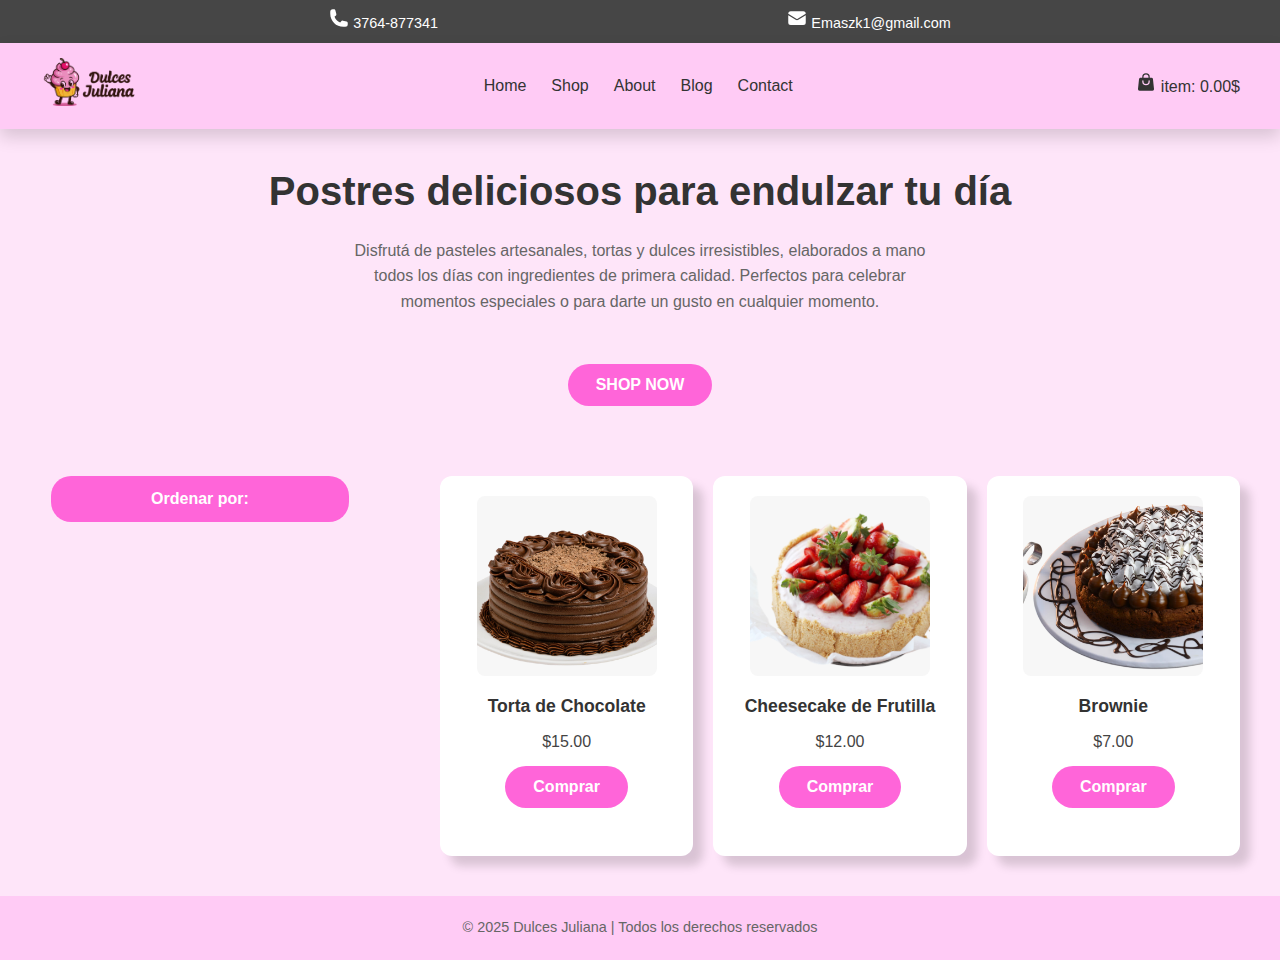
<file: index.html>
<!DOCTYPE html>
<html lang="es">

<head>
    <meta charset="UTF-8">
    <title>E-commerce de Postres</title>
    <link rel="stylesheet" href="Style.css">
    <link href="https://fonts.googleapis.com/css2?family=Nunito:wght@400;600&family=Poppins:wght@600;800&display=swap" rel="stylesheet">
</head>

<!-- Alt + Shift + f-->
<!-- Ctrol + Shift + p -->
<!-- Alt + left click -->

<body>
    <div class="grid">

        <header>
            <div class="over-header">
                <span>
                    <svg class="icon" xmlns="http://www.w3.org/2000/svg" viewBox="0 0 24 24" fill="currentColor"
                        class="size-6">
                        <path fill-rule="evenodd"
                            d="M1.5 4.5a3 3 0 0 1 3-3h1.372c.86 0 1.61.586 1.819 1.42l1.105 4.423a1.875 1.875 0 0 1-.694 1.955l-1.293.97c-.135.101-.164.249-.126.352a11.285 11.285 0 0 0 6.697 6.697c.103.038.25.009.352-.126l.97-1.293a1.875 1.875 0 0 1 1.955-.694l4.423 1.105c.834.209 1.42.959 1.42 1.82V19.5a3 3 0 0 1-3 3h-2.25C8.552 22.5 1.5 15.448 1.5 6.75V4.5Z"
                            clip-rule="evenodd" />
                    </svg>
                    3764-877341</span>
                <span>
                    <svg class="icon" xmlns="http://www.w3.org/2000/svg" viewBox="0 0 24 24" fill="currentColor"
                        class="size-6">
                        <path
                            d="M1.5 8.67v8.58a3 3 0 0 0 3 3h15a3 3 0 0 0 3-3V8.67l-8.928 5.493a3 3 0 0 1-3.144 0L1.5 8.67Z" />
                        <path
                            d="M22.5 6.908V6.75a3 3 0 0 0-3-3h-15a3 3 0 0 0-3 3v.158l9.714 5.978a1.5 1.5 0 0 0 1.572 0L22.5 6.908Z" />
                    </svg>

                    Emaszk1@gmail.com</span>
            </div>

            <nav class="header-nav">
                <a href="index.html">
                    <img src="Sources/logo.png" class="logo" alt="Logo">
                </a>
                <ul class="menu">
                    <li><a href="#">Home</a></li>
                    <li><a href="#">Shop</a></li>
                    <li><a href="#">About</a></li>
                    <li><a href="#">Blog</a></li>
                    <li><a href="#">Contact</a></li>
                </ul>
                <span class="cart">
                    <svg class="icon" xmlns="http://www.w3.org/2000/svg" viewBox="0 0 24 24" fill="currentColor"
                        class="size-6">
                        <path fill-rule="evenodd"
                            d="M7.5 6v.75H5.513c-.96 0-1.764.724-1.865 1.679l-1.263 12A1.875 1.875 0 0 0 4.25 22.5h15.5a1.875 1.875 0 0 0 1.865-2.071l-1.263-12a1.875 1.875 0 0 0-1.865-1.679H16.5V6a4.5 4.5 0 1 0-9 0ZM12 3a3 3 0 0 0-3 3v.75h6V6a3 3 0 0 0-3-3Zm-3 8.25a3 3 0 1 0 6 0v-.75a.75.75 0 0 1 1.5 0v.75a4.5 4.5 0 1 1-9 0v-.75a.75.75 0 0 1 1.5 0v.75Z"
                            clip-rule="evenodd" />
                    </svg>

                    item: 0.00$
                </span>
            </nav>

            <h1 class="title">Postres deliciosos para endulzar tu día  </h1>
            <p class="description">Disfrutá de pasteles artesanales, tortas y dulces irresistibles, elaborados a mano todos los días con ingredientes de primera calidad. Perfectos para celebrar momentos especiales o para darte un gusto en cualquier momento.</p>
            <div class="button">
                <button>SHOP NOW</button>
            </div>
        </header>

        <aside>
            <div class="dropdown">
                <button class="dropbtn">Ordenar por: </button>
                <div class="dropdown-content">
                    <a href="listado_tabla.html">Forma de tabla</a>
                    <a href="index.html">Forma de box</a>
                </div>
            </div>

        </aside>

        <main>
            <section class="products">
                <div class="card">
                    <a href="producto_torta.html">
                        <div class="img-container">
                            <img src="Sources/torta.jpg" alt="Torta de chocolate">
                        </div>
                    </a>
                    <h3>Torta de Chocolate</h3>
                    <p>$15.00</p>
                    <a href="comprar.html">
                        <button>Comprar</button>
                    </a>
                </div>

                <div class="card">
                    <a href="producto_cheescake.html">
                        <div class="img-container">
                            <img src="Sources/cheesecake.jpg" alt="Cheesecake de frutilla">
                        </div>
                    </a>
                    <h3>Cheesecake de Frutilla</h3>
                    <p>$12.00</p>
                    <a href="comprar.html">
                        <button>Comprar</button>
                    </a>
                </div>

                <div class="card">
                    <a href="producto_brownie.html">
                        <div class="img-container">
                            <img src="Sources/brownie.jpg" alt="Brownie">
                        </div>
                    </a>
                    <h3>Brownie</h3>
                    <p>$7.00</p>
                    <a href="comprar.html">
                        <button>Comprar</button>
                    </a>
                    </article>
                </div>
        </main>

        <footer>
            <p>&copy; 2025 Dulces Juliana | Todos los derechos reservados</p>
        </footer>
    </div>
</body>

</html>
</file>
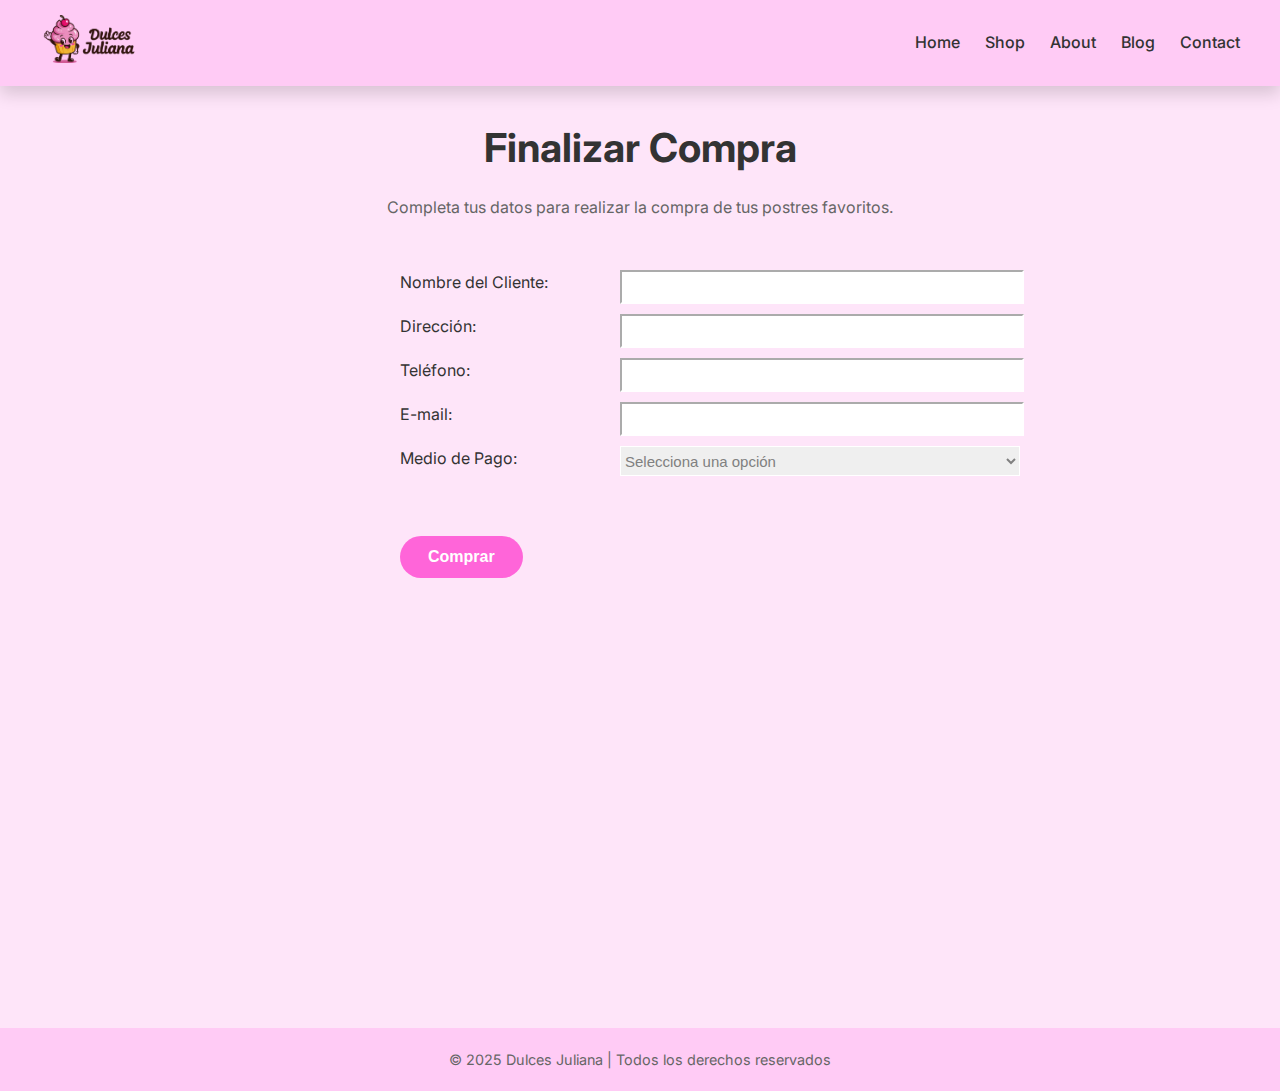
<file: comprar.html>
<!DOCTYPE html>
<html lang="es">

<head>
    <meta charset="UTF-8">
    <title>Comprar Producto</title>
    <link rel="stylesheet" href="Style.css">
    <link href="https://fonts.googleapis.com/css2?family=Inter:wght@300;500;700&display=swap" rel="stylesheet">
</head>

<body>
    <div class="grid">
        <header>
            <nav class="header-nav">
                <a href="index.html">
                    <img src="Sources/logo.png" class="logo" alt="Logo">
                </a>
                <ul class="menu">
                    <li><a href="index.html">Home</a></li>
                    <li><a href="#">Shop</a></li>
                    <li><a href="#">About</a></li>
                    <li><a href="#">Blog</a></li>
                    <li><a href="#">Contact</a></li>
                </ul>
            </nav>
            <h1 class="title">Finalizar Compra</h1>
            <p class="description">Completa tus datos para realizar la compra de tus postres favoritos.</p>
        </header>
        <main>
            <form class="purchase-form">
                <div class="form-group">
                    <div>
                        <label class="dato" for="nombre">Nombre del Cliente: </label>
                    </div>
                    <input class="Rellenar" type="text" id="nombre" name="nombre" required>
                </div>
                <div class="form-group">
                    <div>
                        <label for="direccion">Dirección: </label>
                    </div>
                    <input class="Rellenar" type="text" id="direccion" name="direccion" required>
                </div>
                <div class="form-group">
                    <div>
                        <label for="telefono">Teléfono: </label>
                    </div>
                    <input class="Rellenar" type="tel" id="telefono" name="telefono" required>
                </div>
                <div class="form-group">
                    <div>
                        <label for="email">E-mail: </label>
                    </div>
                    <input class="Rellenar" type="email" id="email" name="email" required>
                </div>
                <div class="form-group">
                <div>
                    <label for="pago">Medio de Pago: </label></div>
                    <select class="Rellenar"id="pago" name="pago" required>
                        <option value="">Selecciona una opción</option>
                        <option value="tarjeta">Tarjeta de Crédito/Débito</option>
                        <option value="efectivo">Efectivo</option>
                        <option value="transferencia">Transferencia Bancaria</option>
                        <option value="mercadopago">MercadoPago</option>
                    </select>
                </div>
                <div class="button">
                    <button type="submit">Comprar</button>
                </div>
            </form>
        </main>
        <footer>
            <p>&copy; 2025 Dulces Juliana | Todos los derechos reservados</p>
        </footer>
    </div>
</body>

</html>
</file>
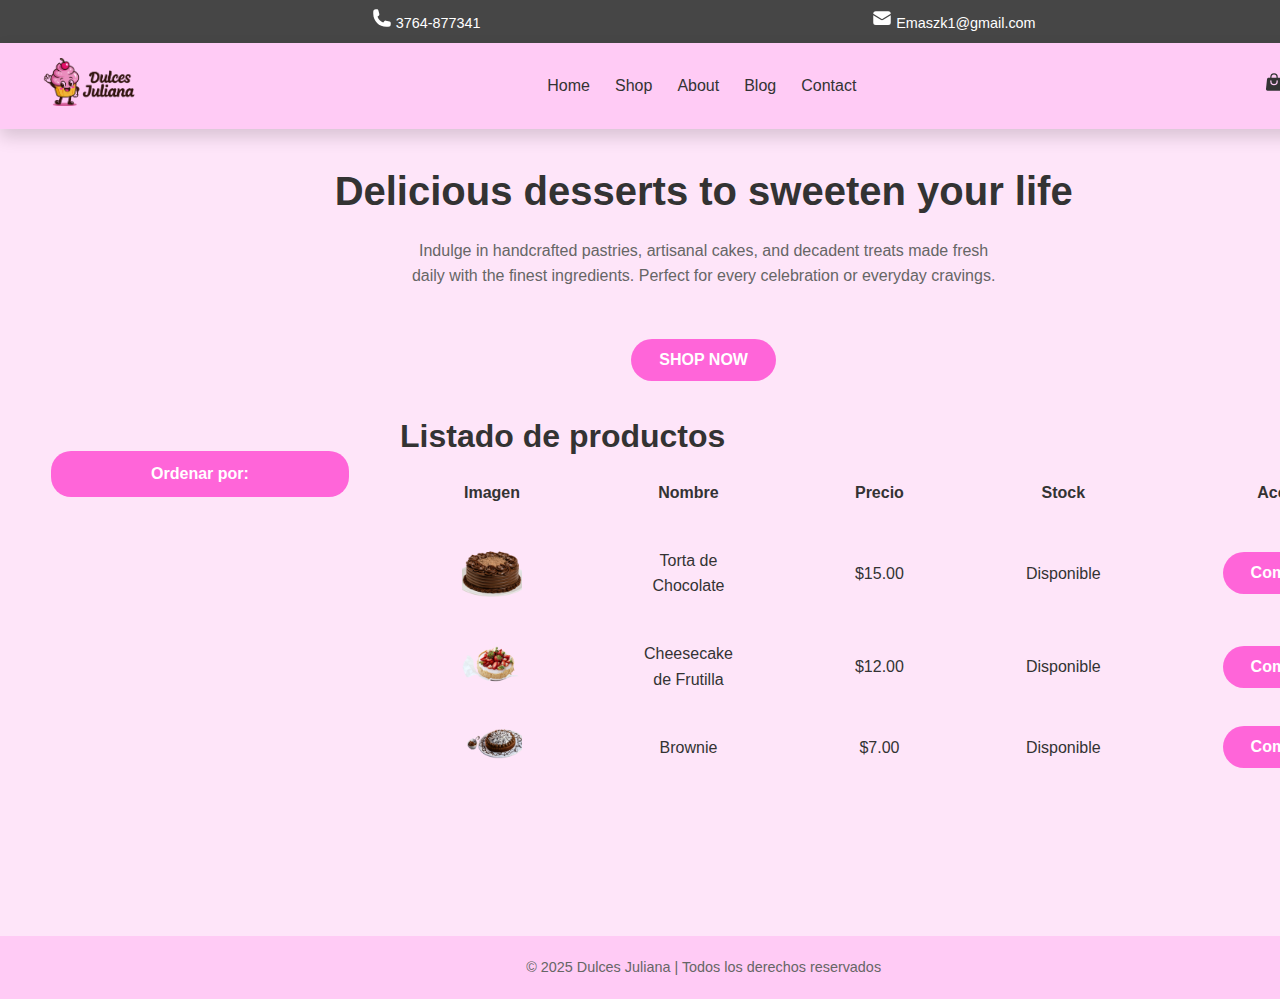
<file: listado_tabla.html>
<!DOCTYPE html>
<html lang="es">

<head>
  <meta charset="UTF-8">
  <title>Listado de productos (tabla)</title>
  <link rel="stylesheet" href="Style.css">
</head>

<!-- Alt + Shift + f-->
<!-- Ctrol + Shift + p -->
<!-- Alt + left click -->

<body>
  <div class="grid">

    <header>
      <div class="over-header">
        <span>
          <svg class="icon" xmlns="http://www.w3.org/2000/svg" viewBox="0 0 24 24" fill="currentColor" class="size-6">
            <path fill-rule="evenodd"
              d="M1.5 4.5a3 3 0 0 1 3-3h1.372c.86 0 1.61.586 1.819 1.42l1.105 4.423a1.875 1.875 0 0 1-.694 1.955l-1.293.97c-.135.101-.164.249-.126.352a11.285 11.285 0 0 0 6.697 6.697c.103.038.25.009.352-.126l.97-1.293a1.875 1.875 0 0 1 1.955-.694l4.423 1.105c.834.209 1.42.959 1.42 1.82V19.5a3 3 0 0 1-3 3h-2.25C8.552 22.5 1.5 15.448 1.5 6.75V4.5Z"
              clip-rule="evenodd" />
          </svg>
          3764-877341</span>
        <span>
          <svg class="icon" xmlns="http://www.w3.org/2000/svg" viewBox="0 0 24 24" fill="currentColor" class="size-6">
            <path d="M1.5 8.67v8.58a3 3 0 0 0 3 3h15a3 3 0 0 0 3-3V8.67l-8.928 5.493a3 3 0 0 1-3.144 0L1.5 8.67Z" />
            <path
              d="M22.5 6.908V6.75a3 3 0 0 0-3-3h-15a3 3 0 0 0-3 3v.158l9.714 5.978a1.5 1.5 0 0 0 1.572 0L22.5 6.908Z" />
          </svg>
          Emaszk1@gmail.com</span>
      </div>

      <nav class="header-nav">
        <a href="index.html">
          <img src="Sources/logo.png" class="logo" alt="Logo">
        </a>
        <ul class="menu">
          <li><a href="#">Home</a></li>
          <li><a href="#">Shop</a></li>
          <li><a href="#">About</a></li>
          <li><a href="#">Blog</a></li>
          <li><a href="#">Contact</a></li>
        </ul>
        <span class="cart">
          <svg class="icon" xmlns="http://www.w3.org/2000/svg" viewBox="0 0 24 24" fill="currentColor" class="size-6">
            <path fill-rule="evenodd"
              d="M7.5 6v.75H5.513c-.96 0-1.764.724-1.865 1.679l-1.263 12A1.875 1.875 0 0 0 4.25 22.5h15.5a1.875 1.875 0 0 0 1.865-2.071l-1.263-12a1.875 1.875 0 0 0-1.865-1.679H16.5V6a4.5 4.5 0 1 0-9 0ZM12 3a3 3 0 0 0-3 3v.75h6V6a3 3 0 0 0-3-3Zm-3 8.25a3 3 0 1 0 6 0v-.75a.75.75 0 0 1 1.5 0v.75a4.5 4.5 0 1 1-9 0v-.75a.75.75 0 0 1 1.5 0v.75Z"
              clip-rule="evenodd" />
          </svg>

          item: 0.00$
        </span>
      </nav>

      <h1 class="title">Delicious desserts to sweeten your life</h1>
      <p class="description">Indulge in handcrafted pastries, artisanal cakes, and decadent treats made fresh
        daily with the finest ingredients. Perfect for every celebration or everyday cravings.</p>
      <div class="button">
        <button>SHOP NOW</button>
      </div>
    </header>

    <aside>
      <div class="dropdown">
        <button class="dropbtn">Ordenar por:</button>
        <div class="dropdown-content">
          <a href="listado_tabla.html">Forma de tabla</a>
          <a href="index.html">Forma de box</a>
        </div>
      </div>

    </aside>

    <main>
      <h1>Listado de productos</h1>
      <table class="tabla-productos">
        <thead>
          <tr>
            <th>Imagen</th>
            <th>Nombre</th>
            <th>Precio</th>
            <th>Stock</th>
            <th>Acción</th>
          </tr>
        </thead>
        <tbody>
          <tr>
            <td><img src="Sources/torta.jpg" alt="Torta" width="60"></td>
            <td>Torta de Chocolate</td>
            <td>$15.00</td>
            <td>Disponible</td>
            <td><a href="comprar.html">
                <button>Comprar</button>
              </a></td>
          </tr>
          <tr>
            <td><img src="Sources/cheesecake.jpg" alt="Cheesecake" width="60"></td>
            <td>Cheesecake de Frutilla</td>
            <td>$12.00</td>
            <td>Disponible</td>
            <td><a href="comprar.html">
                <button>Comprar</button>
              </a></td>
          </tr>
          <td><img src="Sources/brownie.jpg" alt="Torta" width="60"></td>
          <td>Brownie</td>
          <td>$7.00</td>
          <td>Disponible</td>
            <td><a href="comprar.html">
                <button>Comprar</button>
              </a></td>
        </tbody>
      </table>
    </main>

    <footer>
      <p>&copy; 2025 Dulces Juliana | Todos los derechos reservados</p>
    </footer>
  </div>
</body>

</html>
</file>
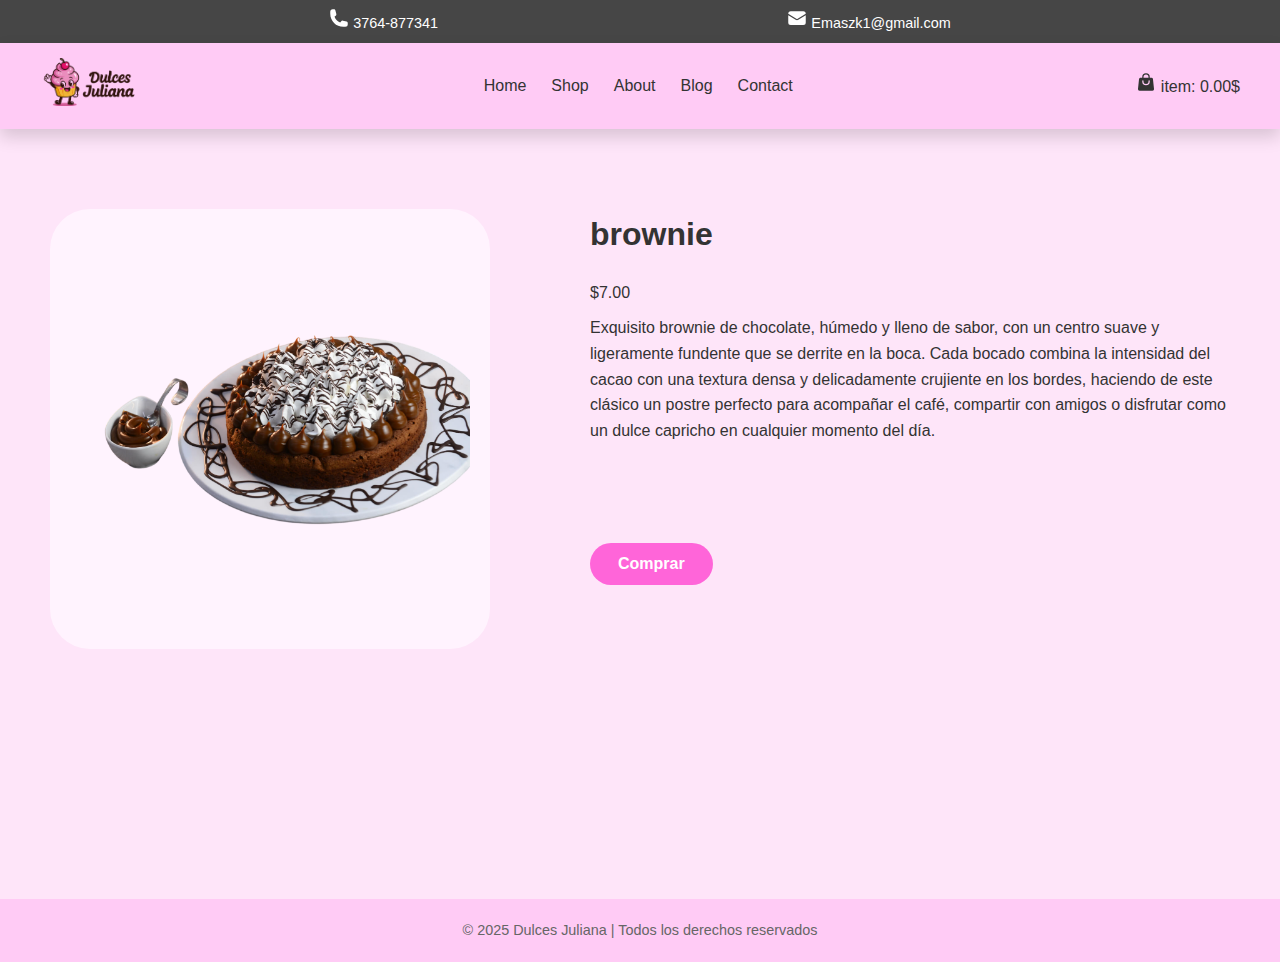
<file: producto_brownie.html>
<!DOCTYPE html>
<html lang="es">

<head>
    <meta charset="UTF-8">
    <title>Producto: Torta de Chocolate</title>
    <link rel="stylesheet" href="Style.css">
</head>

<!-- Alt + Shift + f-->
<!-- Ctrol + Shift + p -->

<body>
    <div class="grid-2">

        <header>
            <div class="over-header">
                <span>
                    <svg class="icon" xmlns="http://www.w3.org/2000/svg" viewBox="0 0 24 24" fill="currentColor"
                        class="size-6">
                        <path fill-rule="evenodd"
                            d="M1.5 4.5a3 3 0 0 1 3-3h1.372c.86 0 1.61.586 1.819 1.42l1.105 4.423a1.875 1.875 0 0 1-.694 1.955l-1.293.97c-.135.101-.164.249-.126.352a11.285 11.285 0 0 0 6.697 6.697c.103.038.25.009.352-.126l.97-1.293a1.875 1.875 0 0 1 1.955-.694l4.423 1.105c.834.209 1.42.959 1.42 1.82V19.5a3 3 0 0 1-3 3h-2.25C8.552 22.5 1.5 15.448 1.5 6.75V4.5Z"
                            clip-rule="evenodd" />
                    </svg>
                    3764-877341</span>
                <span>
                    <svg class="icon" xmlns="http://www.w3.org/2000/svg" viewBox="0 0 24 24" fill="currentColor"
                        class="size-6">
                        <path
                            d="M1.5 8.67v8.58a3 3 0 0 0 3 3h15a3 3 0 0 0 3-3V8.67l-8.928 5.493a3 3 0 0 1-3.144 0L1.5 8.67Z" />
                        <path
                            d="M22.5 6.908V6.75a3 3 0 0 0-3-3h-15a3 3 0 0 0-3 3v.158l9.714 5.978a1.5 1.5 0 0 0 1.572 0L22.5 6.908Z" />
                    </svg>

                    Emaszk1@gmail.com</span>
            </div>

            <nav class="header-nav">
                <a href="index.html">
                    <img src="Sources/logo.png" class="logo" alt="Logo">
                </a>
                <ul class="menu">
                    <li><a href="#">Home</a></li>
                    <li><a href="#">Shop</a></li>
                    <li><a href="#">About</a></li>
                    <li><a href="#">Blog</a></li>
                    <li><a href="#">Contact</a></li>
                </ul>
                <span class="cart">
                    <svg class="icon" xmlns="http://www.w3.org/2000/svg" viewBox="0 0 24 24" fill="currentColor"
                        class="size-6">
                        <path fill-rule="evenodd"
                            d="M7.5 6v.75H5.513c-.96 0-1.764.724-1.865 1.679l-1.263 12A1.875 1.875 0 0 0 4.25 22.5h15.5a1.875 1.875 0 0 0 1.865-2.071l-1.263-12a1.875 1.875 0 0 0-1.865-1.679H16.5V6a4.5 4.5 0 1 0-9 0ZM12 3a3 3 0 0 0-3 3v.75h6V6a3 3 0 0 0-3-3Zm-3 8.25a3 3 0 1 0 6 0v-.75a.75.75 0 0 1 1.5 0v.75a4.5 4.5 0 1 1-9 0v-.75a.75.75 0 0 1 1.5 0v.75Z"
                            clip-rule="evenodd" />
                    </svg>

                    item: 0.00$
                </span>
            </nav>
        </header>

        <main>
            <section class="producto-detalle">
                <div class="outline">
                    <img src="Sources/brownie.jpg" alt="Torta de Chocolate" class="img-producto">
                </div>
                <div class="info-producto">
                    <h1>brownie</h1>
                    <p class="precio">$7.00</p>
                    <p class="descripcion">
                        Exquisito brownie de chocolate, húmedo y lleno de sabor, con un centro suave y ligeramente
                        fundente que se derrite en la boca. Cada bocado combina la intensidad del cacao con una textura
                        densa y delicadamente crujiente en los bordes, haciendo de este clásico un postre perfecto para
                        acompañar el café, compartir con amigos o disfrutar como un dulce capricho en cualquier momento
                        del día.
                    </p>
                    <a href="comprar.html">
                        <button>Comprar</button>
                    </a>
                </div>
            </section>
        </main>

        <footer>
            <p>&copy; 2025 Dulces Juliana | Todos los derechos reservados</p>
        </footer>
    </div>
</body>

</html>
</file>
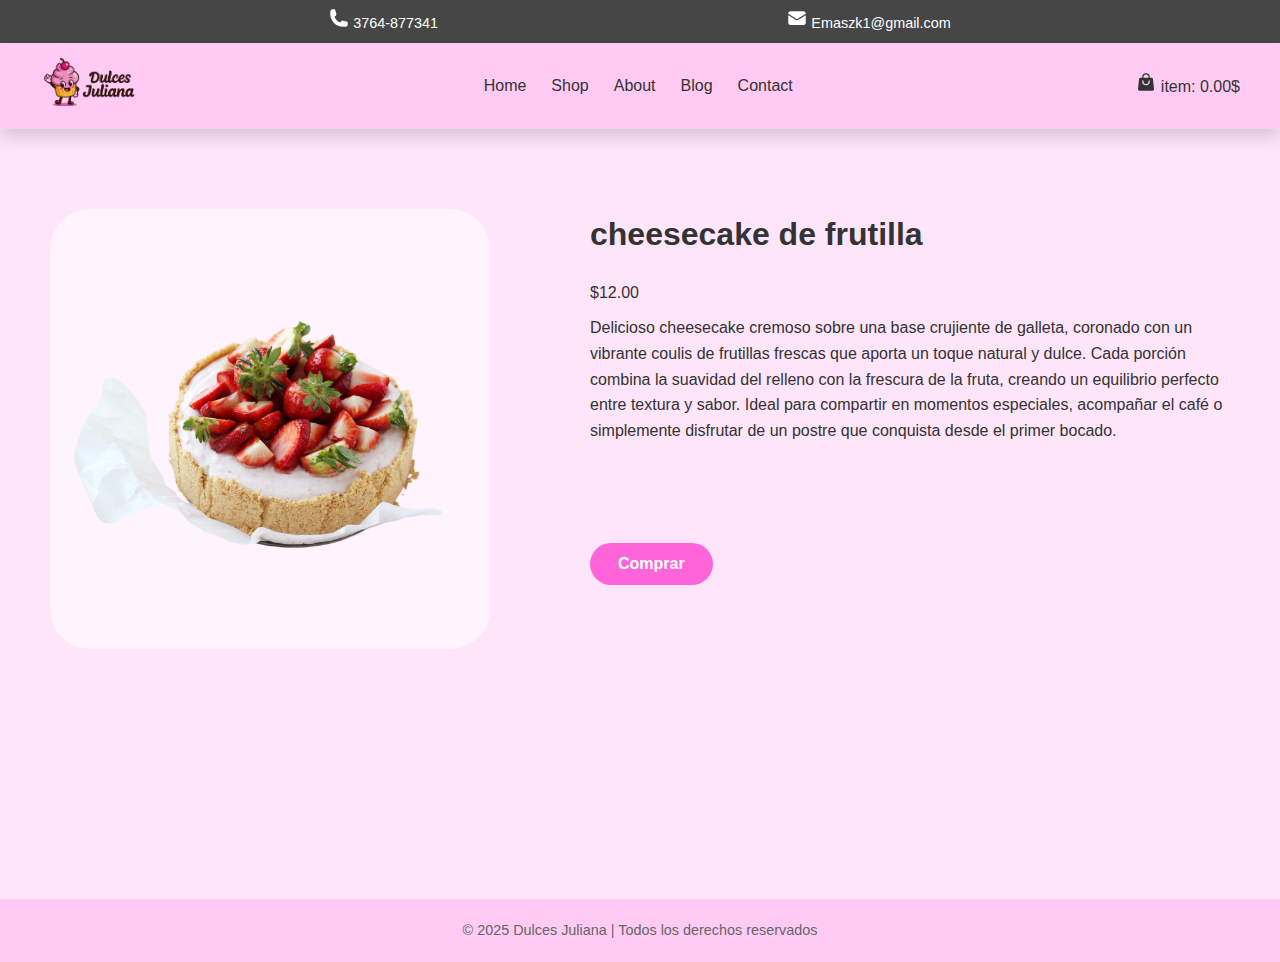
<file: producto_cheescake.html>
<!DOCTYPE html>
<html lang="es">

<head>
    <meta charset="UTF-8">
    <title>Producto: Torta de Chocolate</title>
    <link rel="stylesheet" href="Style.css">
</head>

<!-- Alt + Shift + f-->
<!-- Ctrol + Shift + p -->

<body>
    <div class="grid-2">

        <header>
            <div class="over-header">
                <span>
                    <svg class="icon" xmlns="http://www.w3.org/2000/svg" viewBox="0 0 24 24" fill="currentColor"
                        class="size-6">
                        <path fill-rule="evenodd"
                            d="M1.5 4.5a3 3 0 0 1 3-3h1.372c.86 0 1.61.586 1.819 1.42l1.105 4.423a1.875 1.875 0 0 1-.694 1.955l-1.293.97c-.135.101-.164.249-.126.352a11.285 11.285 0 0 0 6.697 6.697c.103.038.25.009.352-.126l.97-1.293a1.875 1.875 0 0 1 1.955-.694l4.423 1.105c.834.209 1.42.959 1.42 1.82V19.5a3 3 0 0 1-3 3h-2.25C8.552 22.5 1.5 15.448 1.5 6.75V4.5Z"
                            clip-rule="evenodd" />
                    </svg>
                    3764-877341</span>
                <span>
                    <svg class="icon" xmlns="http://www.w3.org/2000/svg" viewBox="0 0 24 24" fill="currentColor"
                        class="size-6">
                        <path
                            d="M1.5 8.67v8.58a3 3 0 0 0 3 3h15a3 3 0 0 0 3-3V8.67l-8.928 5.493a3 3 0 0 1-3.144 0L1.5 8.67Z" />
                        <path
                            d="M22.5 6.908V6.75a3 3 0 0 0-3-3h-15a3 3 0 0 0-3 3v.158l9.714 5.978a1.5 1.5 0 0 0 1.572 0L22.5 6.908Z" />
                    </svg>

                    Emaszk1@gmail.com</span>
            </div>

            <nav class="header-nav">
                <a href="index.html">
                    <img src="Sources/logo.png" class="logo" alt="Logo">
                </a>
                <ul class="menu">
                    <li><a href="#">Home</a></li>
                    <li><a href="#">Shop</a></li>
                    <li><a href="#">About</a></li>
                    <li><a href="#">Blog</a></li>
                    <li><a href="#">Contact</a></li>
                </ul>
                <span class="cart">
                    <svg class="icon" xmlns="http://www.w3.org/2000/svg" viewBox="0 0 24 24" fill="currentColor"
                        class="size-6">
                        <path fill-rule="evenodd"
                            d="M7.5 6v.75H5.513c-.96 0-1.764.724-1.865 1.679l-1.263 12A1.875 1.875 0 0 0 4.25 22.5h15.5a1.875 1.875 0 0 0 1.865-2.071l-1.263-12a1.875 1.875 0 0 0-1.865-1.679H16.5V6a4.5 4.5 0 1 0-9 0ZM12 3a3 3 0 0 0-3 3v.75h6V6a3 3 0 0 0-3-3Zm-3 8.25a3 3 0 1 0 6 0v-.75a.75.75 0 0 1 1.5 0v.75a4.5 4.5 0 1 1-9 0v-.75a.75.75 0 0 1 1.5 0v.75Z"
                            clip-rule="evenodd" />
                    </svg>

                    item: 0.00$
                </span>
            </nav>
        </header>

        <main>
            <section class="producto-detalle">
                <div class="outline">
                    <img src="Sources/cheesecake.jpg" alt="Torta de Chocolate" class="img-producto">
                </div>
                <div class="info-producto">
                    <h1>cheesecake de frutilla</h1>
                    <p class="precio">$12.00</p>
                    <p class="descripcion">
                        Delicioso cheesecake cremoso sobre una base crujiente de galleta, coronado con un vibrante
                        coulis de frutillas frescas que aporta un toque natural y dulce. Cada porción combina la
                        suavidad del relleno con la frescura de la fruta, creando un equilibrio perfecto entre textura y
                        sabor. Ideal para compartir en momentos especiales, acompañar el café o simplemente disfrutar de
                        un postre que conquista desde el primer bocado.
                    </p>
                    <a href="comprar.html">
                        <button>Comprar</button>
                    </a>
                </div>
            </section>
        </main>

        <footer>
            <p>&copy; 2025 Dulces Juliana | Todos los derechos reservados</p>
        </footer>
    </div>
</body>

</html>
</file>
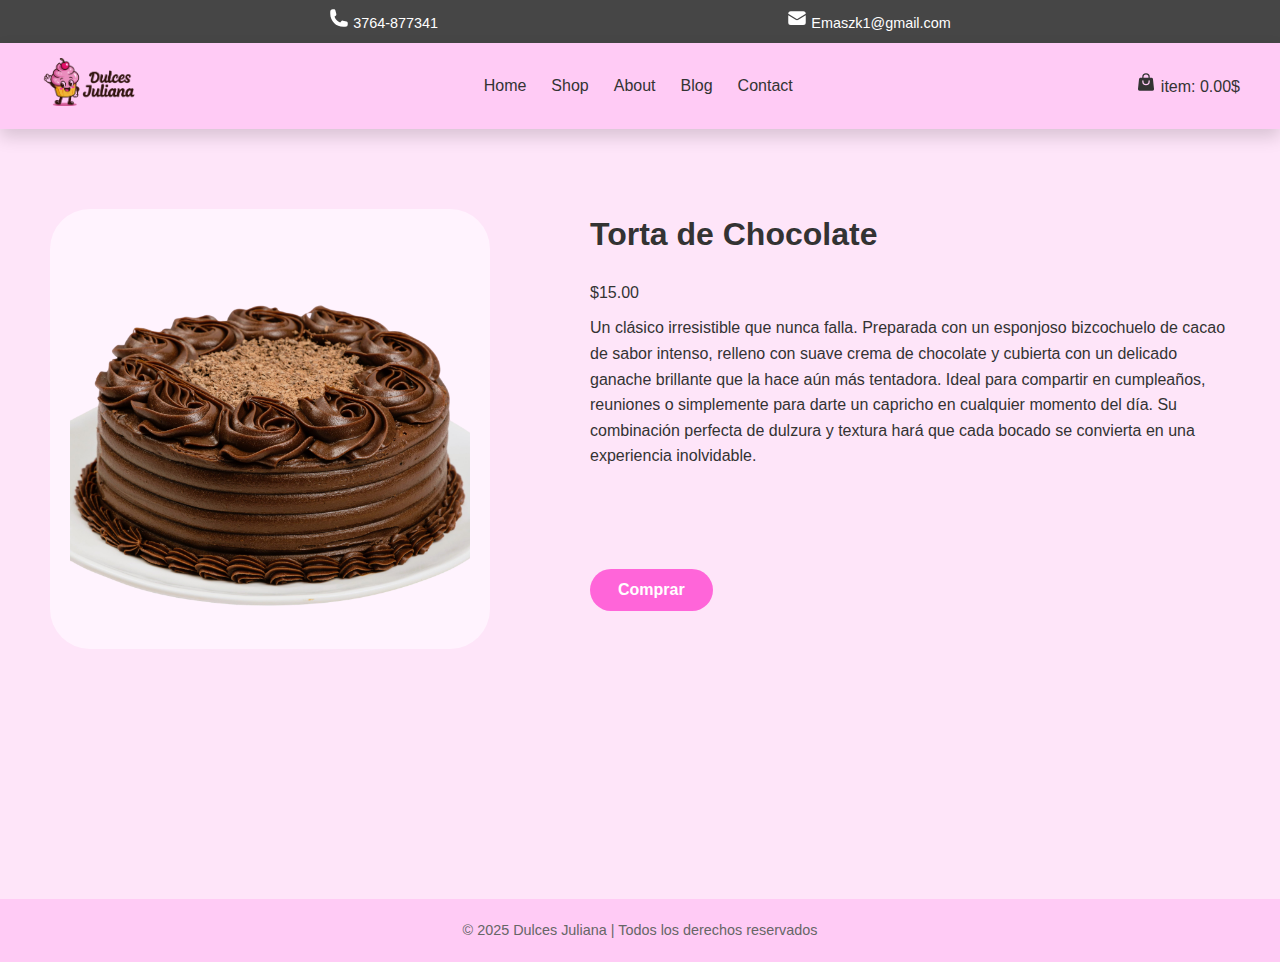
<file: producto_torta.html>
<!DOCTYPE html>
<html lang="es">

<head>
    <meta charset="UTF-8">
    <title>Producto: Torta de Chocolate</title>
    <link rel="stylesheet" href="Style.css">
</head>

<!-- Alt + Shift + f-->
<!-- Ctrol + Shift + p -->

<body>
    <div class="grid-2">

        <header>
            <div class="over-header">
                <span>
                    <svg class="icon" xmlns="http://www.w3.org/2000/svg" viewBox="0 0 24 24" fill="currentColor"
                        class="size-6">
                        <path fill-rule="evenodd"
                            d="M1.5 4.5a3 3 0 0 1 3-3h1.372c.86 0 1.61.586 1.819 1.42l1.105 4.423a1.875 1.875 0 0 1-.694 1.955l-1.293.97c-.135.101-.164.249-.126.352a11.285 11.285 0 0 0 6.697 6.697c.103.038.25.009.352-.126l.97-1.293a1.875 1.875 0 0 1 1.955-.694l4.423 1.105c.834.209 1.42.959 1.42 1.82V19.5a3 3 0 0 1-3 3h-2.25C8.552 22.5 1.5 15.448 1.5 6.75V4.5Z"
                            clip-rule="evenodd" />
                    </svg>
                    3764-877341</span>
                <span>
                    <svg class="icon" xmlns="http://www.w3.org/2000/svg" viewBox="0 0 24 24" fill="currentColor"
                        class="size-6">
                        <path
                            d="M1.5 8.67v8.58a3 3 0 0 0 3 3h15a3 3 0 0 0 3-3V8.67l-8.928 5.493a3 3 0 0 1-3.144 0L1.5 8.67Z" />
                        <path
                            d="M22.5 6.908V6.75a3 3 0 0 0-3-3h-15a3 3 0 0 0-3 3v.158l9.714 5.978a1.5 1.5 0 0 0 1.572 0L22.5 6.908Z" />
                    </svg>

                    Emaszk1@gmail.com</span>
            </div>

            <nav class="header-nav">
                <a href="index.html">
                    <img src="Sources/logo.png" class="logo" alt="Logo">
                </a>
                <ul class="menu">
                    <li><a href="#">Home</a></li>
                    <li><a href="#">Shop</a></li>
                    <li><a href="#">About</a></li>
                    <li><a href="#">Blog</a></li>
                    <li><a href="#">Contact</a></li>
                </ul>
                <span class="cart">
                    <svg class="icon" xmlns="http://www.w3.org/2000/svg" viewBox="0 0 24 24" fill="currentColor"
                        class="size-6">
                        <path fill-rule="evenodd"
                            d="M7.5 6v.75H5.513c-.96 0-1.764.724-1.865 1.679l-1.263 12A1.875 1.875 0 0 0 4.25 22.5h15.5a1.875 1.875 0 0 0 1.865-2.071l-1.263-12a1.875 1.875 0 0 0-1.865-1.679H16.5V6a4.5 4.5 0 1 0-9 0ZM12 3a3 3 0 0 0-3 3v.75h6V6a3 3 0 0 0-3-3Zm-3 8.25a3 3 0 1 0 6 0v-.75a.75.75 0 0 1 1.5 0v.75a4.5 4.5 0 1 1-9 0v-.75a.75.75 0 0 1 1.5 0v.75Z"
                            clip-rule="evenodd" />
                    </svg>

                    item: 0.00$
                </span>
            </nav>
        </header>

        <main>
            <section class="producto-detalle">
                <div class="outline">
                    <img src="Sources/torta.jpg" alt="Torta de Chocolate" class="img-producto">
                </div>
                <div class="info-producto">
                    <h1>Torta de Chocolate</h1>
                    <p class="precio">$15.00</p>
                    <p class="descripcion">
                        Un clásico irresistible que nunca falla. Preparada con un esponjoso bizcochuelo de cacao de
                        sabor intenso, relleno con suave crema de chocolate y cubierta con un delicado ganache brillante
                        que la hace aún más tentadora. Ideal para compartir en cumpleaños, reuniones o simplemente para
                        darte un capricho en cualquier momento del día. Su combinación perfecta de dulzura y textura
                        hará que cada bocado se convierta en una experiencia inolvidable.
                    </p>
                    <a href="comprar.html">
                        <button>Comprar</button>
                    </a>
                </div>
            </section>
        </main>
        <footer>
            <p>&copy; 2025 Dulces Juliana | Todos los derechos reservados</p>
        </footer>
    </div>
</body>

</html>
</file>
<file: Style.css>
* {
  margin: 0;
  padding: 0;
}

body {
  font-family: "Inter", sans-serif;
  background-color: #fee5f9;
  color: #333;
  line-height: 1.6;
}

.grid {
  display: grid;
  grid-template-areas:
    "header header"
    "aside main"
    "footer footer";
  grid-template-columns: 400px 1fr;
  grid-template-rows: auto 1fr auto;
}

.grid-2 {
  display: grid;
  grid-template-areas:
    "header header"
    "main main"
    "footer footer";
  grid-template-columns: 400px 1fr;
  grid-template-rows: auto 1fr auto;
}

header {
  grid-area: header;
  text-align: center;
  padding-bottom: 30px;
}

.over-header {
  display: flex;
  justify-content: space-evenly;
  gap: 20px;
  background-color:#464646;
  color: white;
  font-size: 0.9rem;
  padding: 8px 0;
}

.header-nav {
  display: flex;
  justify-content: space-between;
  align-items: center;
  padding: 15px 40px;
  background: #ffcbf5;
  box-shadow: 0px 8px 16px rgba(0, 0, 0, 0.15);
}

.logo {
  width: 100px;
  height: auto;
}

.menu {
  display: flex;
  gap: 25px;
  list-style: none;
}

.menu a {
  color: #333;
  font-weight: 500;
  text-decoration: none;
  transition: color 0.3s;
}

.menu a:hover {
  color: rgb(255, 101, 217);
}

.cart {
  font-weight: 500;
}

.icon {
  width: 20px;
}

.dropdown {
  position: relative;
  display: inline-block;
}

.dropbtn {
  background-color: rgb(255, 101, 217);
  color: white;
  padding: 14px 100px;
  border: none;
  border-radius: 20px;
  font-weight: 600;
  cursor: pointer;
}

.dropdown-content {
  display: none;
  position: absolute;
  background-color: #fff;
  min-width: 310px;
  box-shadow: 0px 8px 16px rgba(0, 0, 0, 0.15);
  border-radius: 8px;
  z-index: 1;
}

.dropdown-content a {
  color: #333;
  padding: 10px 16px;
  text-decoration: none;
  display: block;
  border-radius: 8px;
}

.dropdown-content a:hover {
  background-color: #f2f2f2;
}

.dropdown:hover .dropdown-content {
  display: block;
}

.dropdown:hover .dropbtn {
  background-color: rgb(235, 80, 200);
}

.title {
  font-size: 2.5rem;
  font-weight: 700;
  margin: 30px 20px 15px;
}

.description {
  max-width: 600px;
  margin: 0 auto 20px;
  text-align: center;
  color: #666;
  font-size: 1rem;
  padding: 0 15px;
}

button {
  background-color: rgb(255, 101, 217);
  color: white;
  padding: 12px 28px;
  border: none;
  border-radius: 25px;
  font-weight: 600;
  font-size: 1rem;
  cursor: pointer;
  transition: transform 0.2s, background 0.3s;
}

button:hover {
  background-color: rgb(235, 80, 200);
  transform: translateY(-2px);
}

aside {
  grid-area: aside;
  display: flex;              
  justify-content: center;    
  align-items: start;         
  padding-top: 40px;          
}


main {
  grid-area: main;
}

.products {
  display: grid;
  grid-template-columns: repeat(auto-fill, minmax(220px, 1fr));
  gap: 20px;
  padding: 40px;
  justify-content: center;
  align-items: start;
}

.card {
  background: #fff;
  border-radius: 12px;
  padding: 20px;
  text-align: center;
  box-shadow: 10px 10px 10px rgba(0, 0, 0, 0.15);
  transition: transform 0.2s;
  min-height: 340px; 
  display: flex;
  flex-direction: column;
  justify-content: flex-start;
  align-items: center;
}

.card:hover {
  transform: translateY(-5px);
}

.img-container {
  width: 180px;
  height: 180px;
  margin: 0 auto 16px auto;
  display: flex;
  align-items: center;
  justify-content: center;
  overflow: hidden;
  background: #f7f7f7;
  border-radius: 8px;
}

.img-container img {
  width: 100%;
  height: 100%;
  object-fit: cover;
  border-radius: 8px;
}

.card h3 {
  margin-bottom: 8px;
  font-size: 1.1rem;
  font-weight: 600;
}

.card p {
  margin-bottom: 12px;
  font-weight: 500;
  color: #444;
}

footer {
  grid-area: footer;
  text-align: center;
  padding: 20px;
  background:#ffcbf5;
  font-size: 0.9rem;
  color: #666;
}

.tabla-productos th,
.tabla-productos td {
  padding: 16px 60px;
  text-align: center;
}

.tabla-productos  {
  margin-bottom: 150px;
}

.producto-detalle  {
  display: flex;
  gap: 100px;
  padding: 50px;
  margin-bottom: 200px;
}

.outline {
  display: flex;
  align-items: center;
  background-color: #fff3fe;
  padding: 20px;
  border-radius: 40px;
  height: 400px;
  width: auto;
}

.descripcion {
  padding-top: 10px;
  padding-bottom: 100px;
  max-width: 650px;
}

.info-producto h1 {
  padding-bottom: 20px;
}

.img-producto  {
  display: inline;
  width: 400px;
}

.purchase-form  {
  margin-bottom: 450px;
}

/* Acá empieza el formulario de compra */

.form-group {
  display:flex;
}

.form-group div  {
  width: 200px;
}

.Rellenar  {
  color: gray;
  width: 400px;
  height: 30px;
  border-color: white;
  margin-left: 20px;
  margin-bottom: 10px;
  font-size: 15px;
}

.Rellenar option  {
  color: gray;
}

.button  {
  margin-top: 50px;
}
</file>
